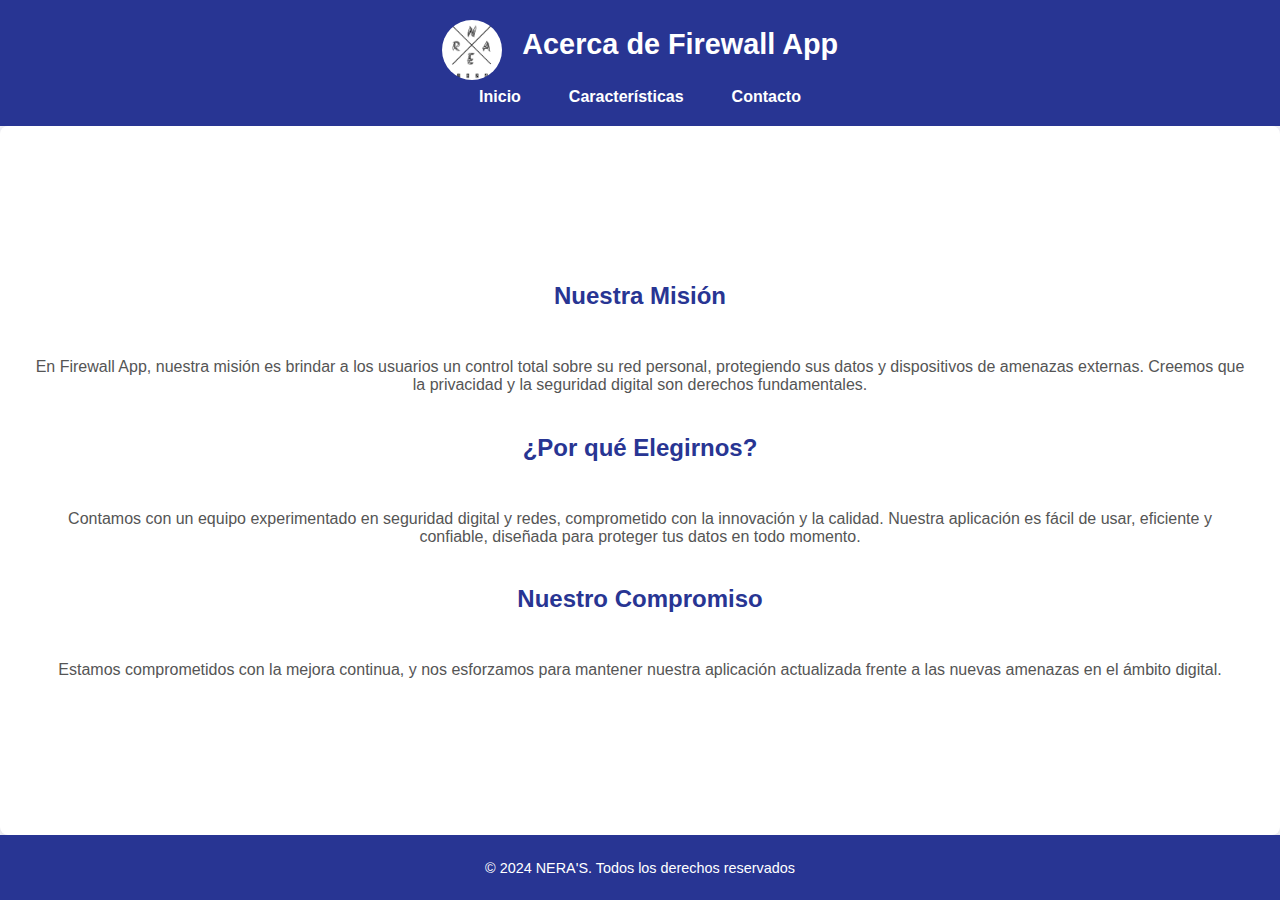
<file: acercade.html>
<!DOCTYPE html>
<html lang="es">

<head>
    <meta charset="UTF-8">
    <meta name="viewport" content="width=device-width, initial-scale=1.0">
    <title>Acerca de - Firewall App</title>
    <link rel="stylesheet" href="styles.css">
    <style>
       
    </style>
</head>

<body>
    <header>
        <img src="img/WhatsApp Image 2024-10-31 at 4.57.29 PM.jpeg" alt="Techsnera">
        <h1>Acerca de Firewall App</h1>
        <nav>
            <ul>
                <li><a href="inicio.html">Inicio</a></li>
                <li><a href="caracteristicas.html">Características</a></li>
                <li><a href="contactos.html">Contacto</a></li>
            </ul>
        </nav>
    </header>

    <main class="container">
        <h2>Nuestra Misión</h2>
        <p>En Firewall App, nuestra misión es brindar a los usuarios un control total sobre su red personal, protegiendo sus datos y dispositivos de amenazas externas. Creemos que la privacidad y la seguridad digital son derechos fundamentales.</p>

        <h2>¿Por qué Elegirnos?</h2>
        <p>Contamos con un equipo experimentado en seguridad digital y redes, comprometido con la innovación y la calidad. Nuestra aplicación es fácil de usar, eficiente y confiable, diseñada para proteger tus datos en todo momento.</p>

        <h2>Nuestro Compromiso</h2>
        <p>Estamos comprometidos con la mejora continua, y nos esforzamos para mantener nuestra aplicación actualizada frente a las nuevas amenazas en el ámbito digital.</p>

        
            <tbody>
                <!-- Las quejas se agregarán dinámicamente aquí -->
            </tbody>
        </table>
    </main>

    <footer>
        <p>&copy; 2024 NERA'S. Todos los derechos reservados</p>
    </footer>

    </body>

</html>
</file>
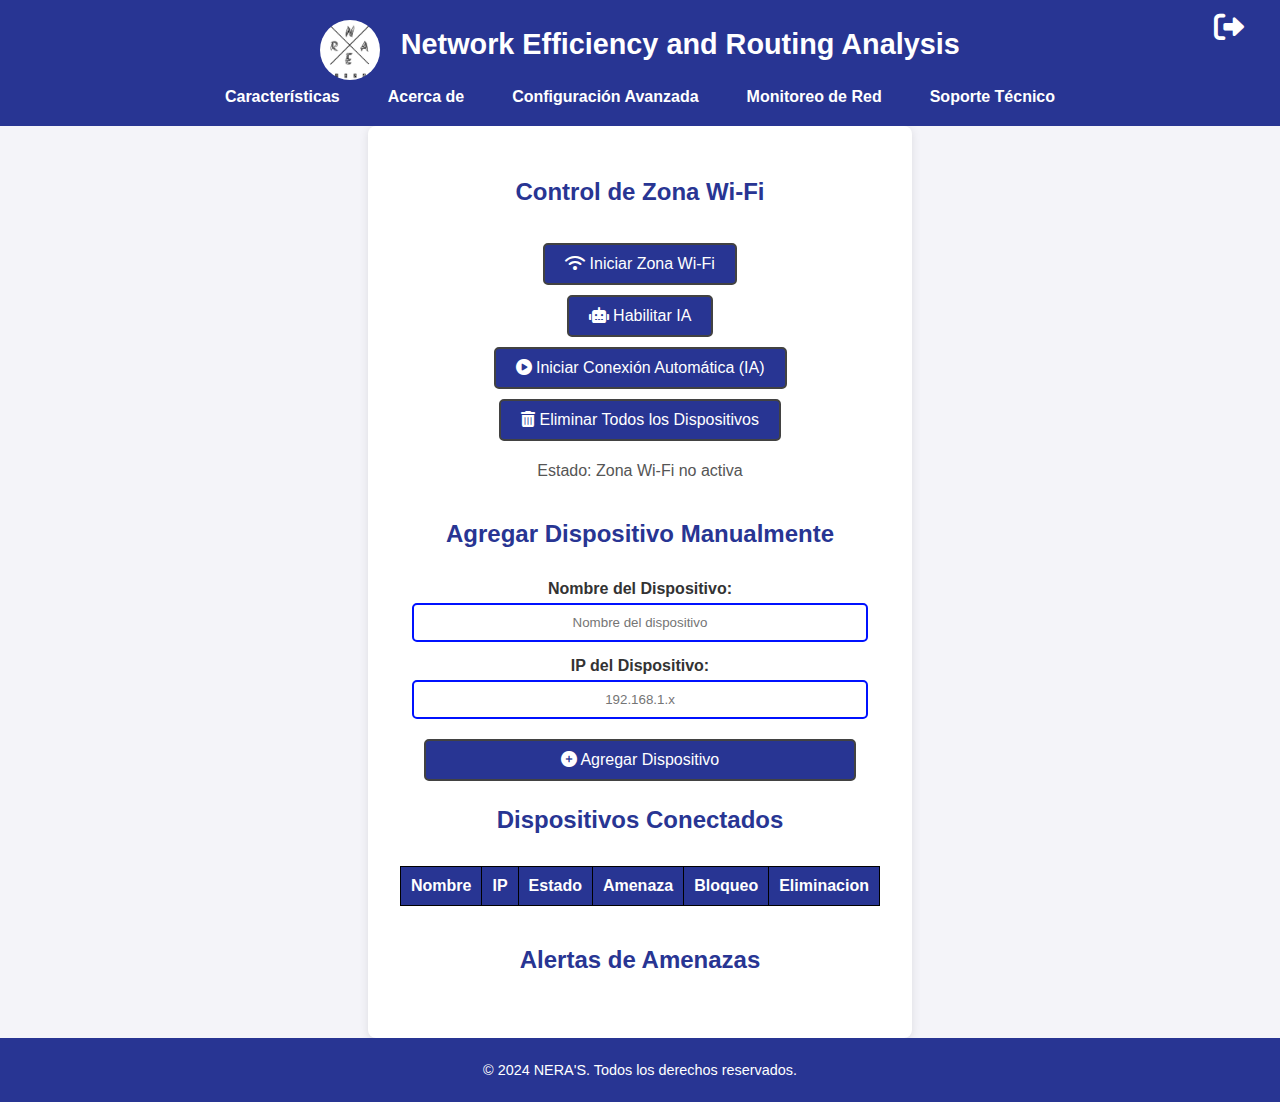
<file: admin.html>
<!DOCTYPE html>
<html lang="es">

<head>
    <meta charset="UTF-8">
    <meta name="viewport" content="width=device-width, initial-scale=1.0">
    <title>NERA'S - Network Efficiency and Routing Analysis</title>
    <link rel="stylesheet" href="styles.css">
    <link rel="stylesheet" href="https://cdnjs.cloudflare.com/ajax/libs/font-awesome/6.0.0-beta3/css/all.min.css">
    <link rel="icon" href="img/WhatsApp Image 2024-10-31 at 4.57.29 PM.jpeg" type="image/png"> <!-- Favicon -->
    <style></style>
</head>

<body>
    <header>
        <img src="img/WhatsApp Image 2024-10-31 at 4.57.29 PM.jpeg" alt="NERA'S Logo">
        <h1>Network Efficiency and Routing Analysis</h1>

        <!-- Ícono de Cerrar sesión -->
        <a href="javascript:void(0);" id="logoutLink" onclick="logout()">
            <i class="fas fa-sign-out-alt"></i>
        </a>

        <nav>
            <ul>
                <li><a href="caracteristicas.html">Características</a></li>
                <li><a href="acercade.html">Acerca de</a></li>
                <li><a href="configuracion.html">Configuración Avanzada</a></li>
                <li><a href="monitoreo.html">Monitoreo de Red</a></li>
                <li><a href="soporte.html">Soporte Técnico</a></li>
              
            </ul>
        </nav>
    </header>

    <main class="container">
        <h2>Control de Zona Wi-Fi</h2>

        <button id="startWifiZone" class="btn"><i class="fas fa-wifi"></i> Iniciar Zona Wi-Fi</button>

        <button id="enableAI" class="btn"><i class="fas fa-robot"></i> Habilitar IA</button>
        <button id="toggleAI" class="btn"><i class="fas fa-play-circle"></i> Iniciar Conexión Automática (IA)</button>

        <button id="clearDevices" class="btn"><i class="fas fa-trash-alt"></i> Eliminar Todos los Dispositivos</button>

        <p id="wifiStatus">Estado: Zona Wi-Fi no activa</p>

        <h2>Agregar Dispositivo Manualmente</h2>
        <form id="manualAddForm">
            <label for="manualDeviceName">Nombre del Dispositivo:</label>
            <input type="text" id="manualDeviceName" placeholder="Nombre del dispositivo" required>

            <label for="manualDeviceIp">IP del Dispositivo:</label>
            <input type="text" id="manualDeviceIp" placeholder="192.168.1.x" required>

            <button type="button" id="addDeviceManually" class="btn"><i class="fas fa-plus-circle"></i> Agregar Dispositivo</button>
        </form>

        <h2>Dispositivos Conectados</h2>
        <table>
            <thead>
                <tr>
                    <th>Nombre</th>
                    <th>IP</th>
                    <th>Estado</th>
                    <th>Amenaza</th>
                    <th>Bloqueo</th>
                    <th>Eliminacion</th>
                </tr>
            </thead>
            <tbody id="deviceTableBody">
                <!-- Aquí se mostrarán los dispositivos conectados -->
            </tbody>
        </table>

       

        <h2>Alertas de Amenazas</h2>
        <ul id="threatAlerts">
            <!-- Aquí se mostrarán las alertas de amenazas -->
        </ul>

    </main>

    <footer>
        <p>&copy; 2024 NERA'S. Todos los derechos reservados.</p>
    </footer>

    <script src="script.js"></script>
    <script>
        // Función de cierre de sesión
        function logout() {
            // Aquí puedes realizar alguna lógica de cierre de sesión si es necesario,
            // por ejemplo, borrar cookies, almacenamiento local, o simplemente redirigir.
            window.location.href = "index.html"; // Redirigir al index
        }
    </script>
</body>

</html>
</file>
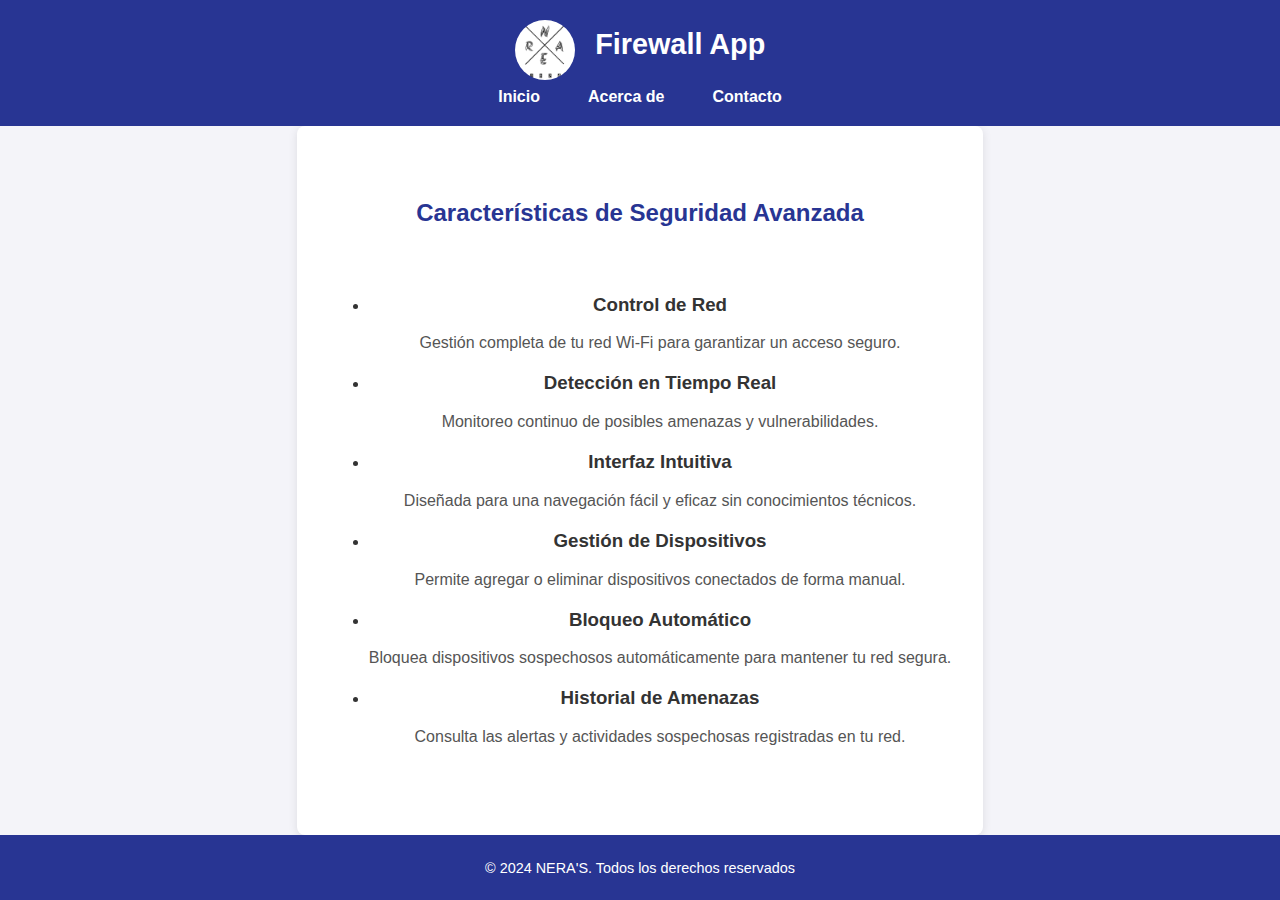
<file: caracteristicas.html>
<!DOCTYPE html>
<html lang="es">
<head>
    <meta charset="UTF-8">
    <meta name="viewport" content="width=device-width, initial-scale=1.0">
    <title>Características - Firewall App</title>
    <link rel="stylesheet" href="styles.css">
    <style>
       
    </style>
</head>
<body>
    <header>
        <img src="img/WhatsApp Image 2024-10-31 at 4.57.29 PM.jpeg" alt="Techsnera">
        <h1>Firewall App</h1>
        <nav>
            <ul>
                <li><a href="inicio.html">Inicio</a></li>
                <li><a href="acercade.html">Acerca de</a></li>
                <li><a href="contactos.html">Contacto</a></li>
            </ul>
        </nav>
    </header>

    <main class="container">
        <h2>Características de Seguridad Avanzada</h2>
        <ul>
            <li>
                <h3>Control de Red</h3>
                <p>Gestión completa de tu red Wi-Fi para garantizar un acceso seguro.</p>
            </li>
            <li>
                <h3>Detección en Tiempo Real</h3>
                <p>Monitoreo continuo de posibles amenazas y vulnerabilidades.</p>
            </li>
            <li>
                <h3>Interfaz Intuitiva</h3>
                <p>Diseñada para una navegación fácil y eficaz sin conocimientos técnicos.</p>
            </li>
            <li>
                <h3>Gestión de Dispositivos</h3>
                <p>Permite agregar o eliminar dispositivos conectados de forma manual.</p>
            </li>
            <li>
                <h3>Bloqueo Automático</h3>
                <p>Bloquea dispositivos sospechosos automáticamente para mantener tu red segura.</p>
            </li>
            <li>
                <h3>Historial de Amenazas</h3>
                <p>Consulta las alertas y actividades sospechosas registradas en tu red.</p>
            </li>
        </ul>
    </main>

    <footer>
        <p>&copy; 2024 NERA'S. Todos los derechos reservados</p>
    </footer>
</body>
</html>
</file>
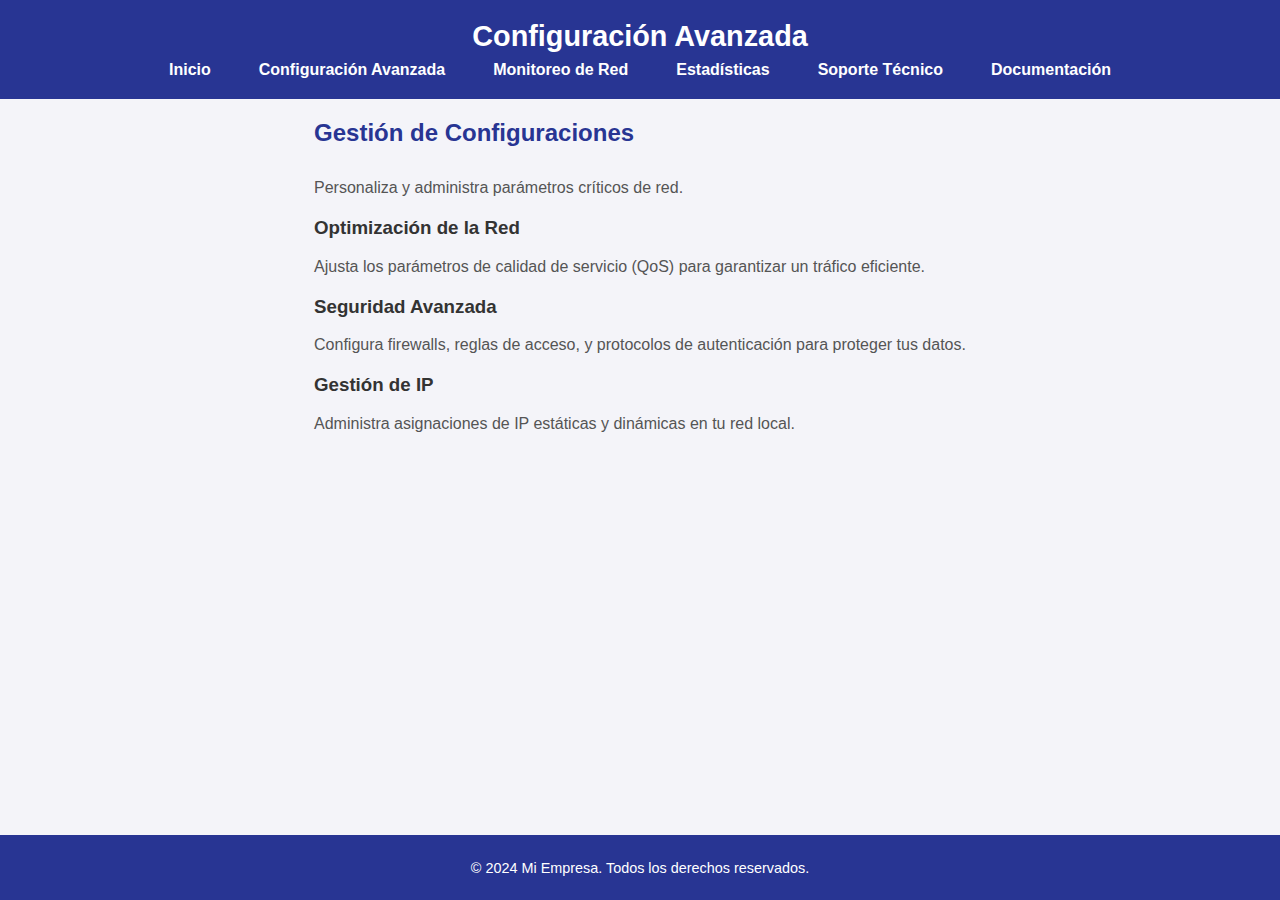
<file: configuracion.html>
<!DOCTYPE html>
<html lang="es">
<head>
    <meta charset="UTF-8">
    <meta name="viewport" content="width=device-width, initial-scale=1.0">
    <title>Configuración Avanzada</title>
    <link rel="stylesheet" href="styles.css">
</head>
<body>
    <header>
        <h1>Configuración Avanzada</h1>
        <nav>
            <ul>
                <li><a href="inicio.html">Inicio</a></li>
                <li><a href="configuracion.html" class="active">Configuración Avanzada</a></li>
                <li><a href="monitoreo.html">Monitoreo de Red</a></li>
                <li><a href="estadisticas.html">Estadísticas</a></li>
                <li><a href="soporte.html">Soporte Técnico</a></li>
                <li><a href="documentacion.html">Documentación</a></li>
            </ul>
        </nav>
    </header>
    <main>
        <h2>Gestión de Configuraciones</h2>
        <p>Personaliza y administra parámetros críticos de red.</p>
        <section>
            <h3>Optimización de la Red</h3>
            <p>Ajusta los parámetros de calidad de servicio (QoS) para garantizar un tráfico eficiente.</p>
        </section>
        <section>
            <h3>Seguridad Avanzada</h3>
            <p>Configura firewalls, reglas de acceso, y protocolos de autenticación para proteger tus datos.</p>
        </section>
        <section>
            <h3>Gestión de IP</h3>
            <p>Administra asignaciones de IP estáticas y dinámicas en tu red local.</p>
        </section>
    </main>
    <footer>
        <p>&copy; 2024 Mi Empresa. Todos los derechos reservados.</p>
    </footer>
</body>
</html>
</file>
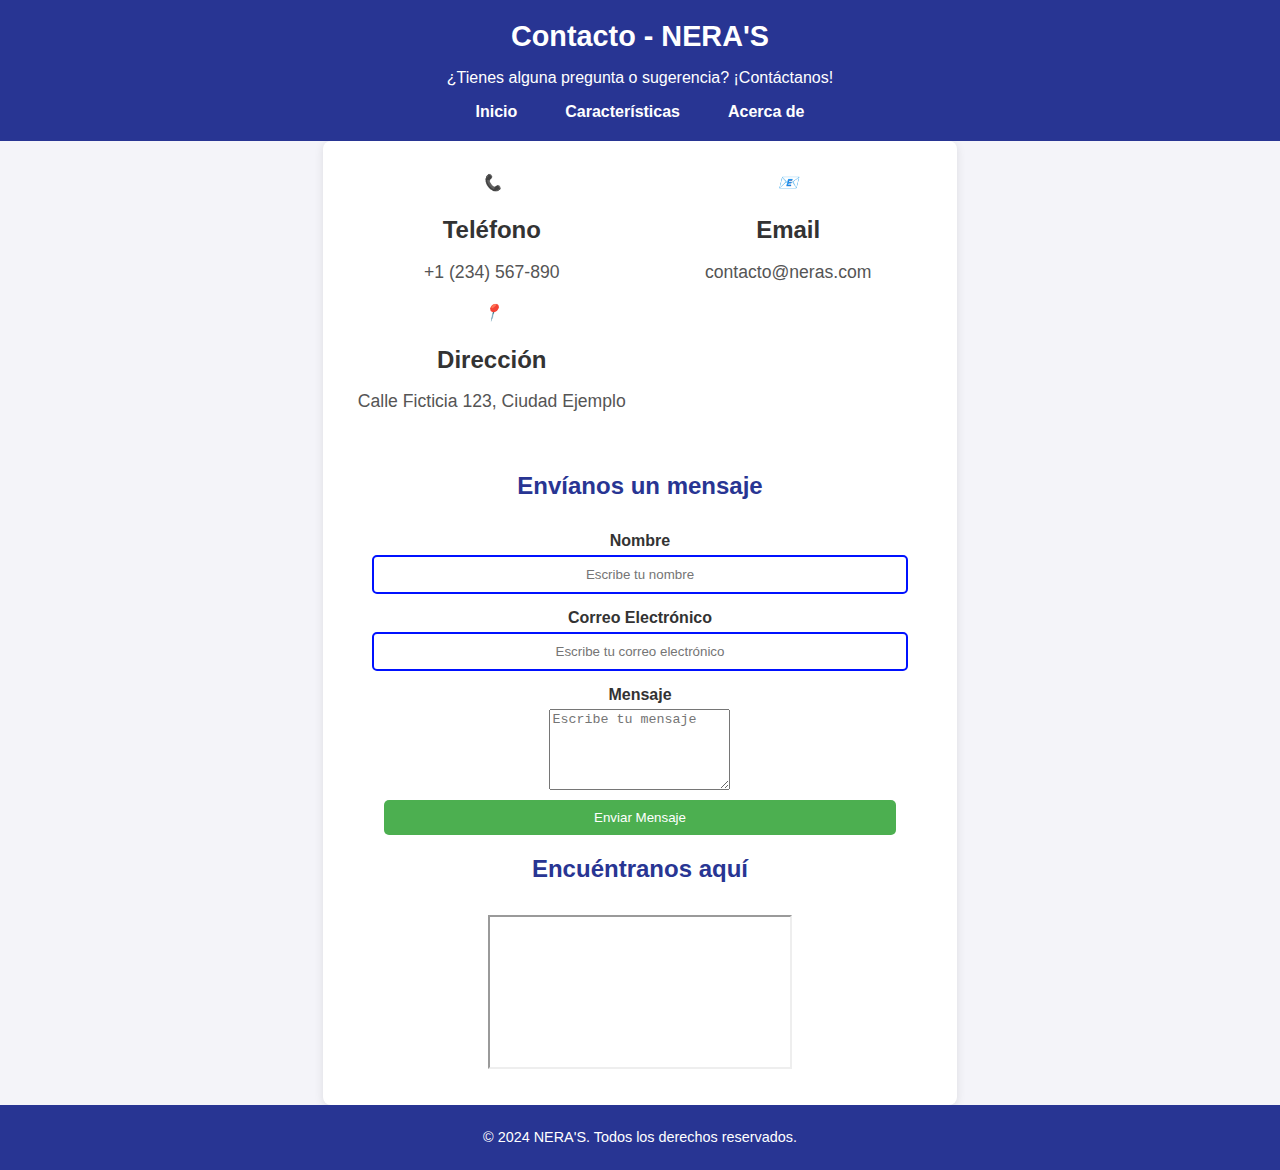
<file: contactos.html>
<!DOCTYPE html>
<html lang="es">
<head>
    <meta charset="UTF-8">
    <meta name="viewport" content="width=device-width, initial-scale=1.0">
    <title>Contacto - NERA'S</title>
    <link rel="stylesheet" href="styles.css">
    <style>
       
      
    </style>
</head>
<body>
    <header>
        <h1>Contacto - NERA'S</h1>
        <p>¿Tienes alguna pregunta o sugerencia? ¡Contáctanos!</p>
        <nav>
            <ul>
                <li><a href="inicio.html">Inicio</a></li>
                <li><a href="caracteristicas.html">Características</a></li>
                <li><a href="acercade.html">Acerca de</a></li>
                
               
            </ul>
        </nav>
    </header>

    <main class="container">
        <div class="contact-info">
            <div>
                <i>📞</i>
                <h3>Teléfono</h3>
                <p>+1 (234) 567-890</p>
            </div>
            <div>
                <i>📧</i>
                <h3>Email</h3>
                <p>contacto@neras.com</p>
            </div>
            <div>
                <i>📍</i>
                <h3>Dirección</h3>
                <p>Calle Ficticia 123, Ciudad Ejemplo</p>
            </div>
        </div>

        <h2>Envíanos un mensaje</h2>
        <form id="contactForm">
            <label for="name">Nombre</label>
            <input type="text" id="name" name="name" placeholder="Escribe tu nombre" required>

            <label for="email">Correo Electrónico</label>
            <input type="email" id="email" name="email" placeholder="Escribe tu correo electrónico" required>

            <label for="message">Mensaje</label>
            <textarea id="message" name="message" rows="5" placeholder="Escribe tu mensaje" required></textarea>

            <button type="submit">Enviar Mensaje</button>
        </form>

        <div class="map-container">
            <h2>Encuéntranos aquí</h2>
            <iframe 
                src="https://www.google.com/maps/embed?pb=!1m18!1m12!1m3!1d3153.013904394283!2d-122.08424948468105!3d37.42199997982392!2m3!1f0!2f0!3f0!3m2!1i1024!2i768!4f13.1!3m3!1m2!1s0x808fbd50a745b815%3A0xab3d3f7e0f9b9cb8!2sGoogleplex!5e0!3m2!1ses!2sus!4v1676854924158!5m2!1ses!2sus" 
                allowfullscreen=""
                loading="lazy">
            </iframe>
        </div>
    </main>

    <footer>
        <p>&copy; 2024 NERA'S. Todos los derechos reservados.</p>
    </footer>

    <script>
        // Manejo del envío del formulario
        document.getElementById('contactForm').addEventListener('submit', (e) => {
            e.preventDefault();

            const name = document.getElementById('name').value.trim();
            const email = document.getElementById('email').value.trim();
            const message = document.getElementById('message').value.trim();

            if (!name || !email || !message) {
                alert('Por favor, completa todos los campos.');
                return;
            }

            alert('¡Mensaje enviado con éxito! Nos pondremos en contacto contigo pronto.');
            document.getElementById('contactForm').reset();
        });
    </script>
</body>
</html>
</file>
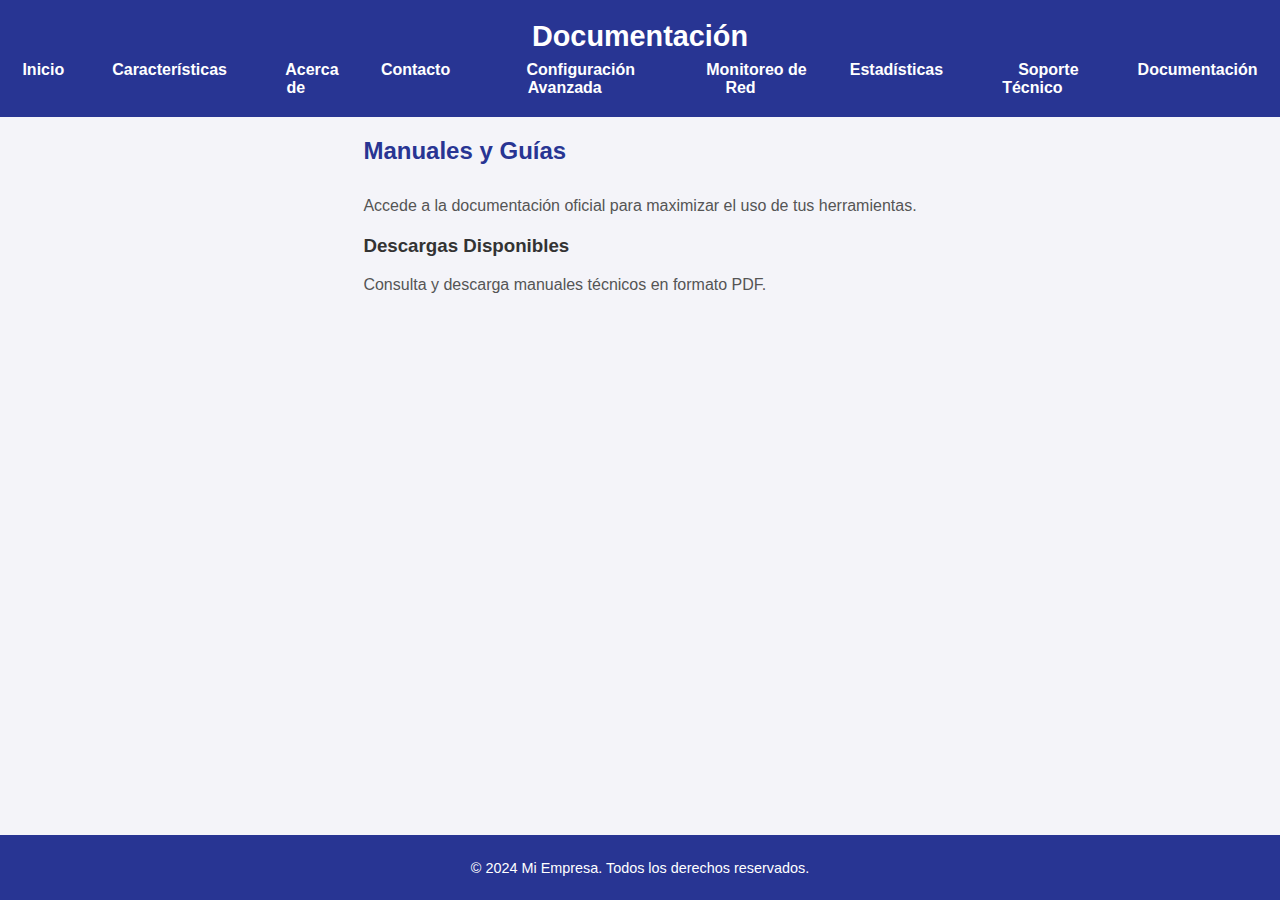
<file: documentacion.html>
<!DOCTYPE html>
<html lang="es">
<head>
    <meta charset="UTF-8">
    <meta name="viewport" content="width=device-width, initial-scale=1.0">
    <title>Documentación</title>
    <link rel="stylesheet" href="styles.css">
</head>
<body>
    <header>
        <h1>Documentación</h1>
        <nav>
            <ul>
                <li><a href="inicio.html">Inicio</a></li>
                <li><a href="caracteristicas.html">Características</a></li>
                <li><a href="acercade.html">Acerca de</a></li>
                <li><a href="contactos.html">Contacto</a></li>
                <li><a href="configuracion.html">Configuración Avanzada</a></li>
                <li><a href="monitoreo.html">Monitoreo de Red</a></li>
                <li><a href="estadisticas.html">Estadísticas</a></li>
                <li><a href="soporte.html">Soporte Técnico</a></li>
                <li><a href="documentacion.html" class="active">Documentación</a></li>
            </ul>
        </nav>
    </header>
    <main>
        <h2>Manuales y Guías</h2>
        <p>Accede a la documentación oficial para maximizar el uso de tus herramientas.</p>
        <section>
            <h3>Descargas Disponibles</h3>
            <p>Consulta y descarga manuales técnicos en formato PDF.</p>
        </section>
    </main>
    <footer>
        <p>&copy; 2024 Mi Empresa. Todos los derechos reservados.</p>
    </footer>
</body>
</html>
</file>
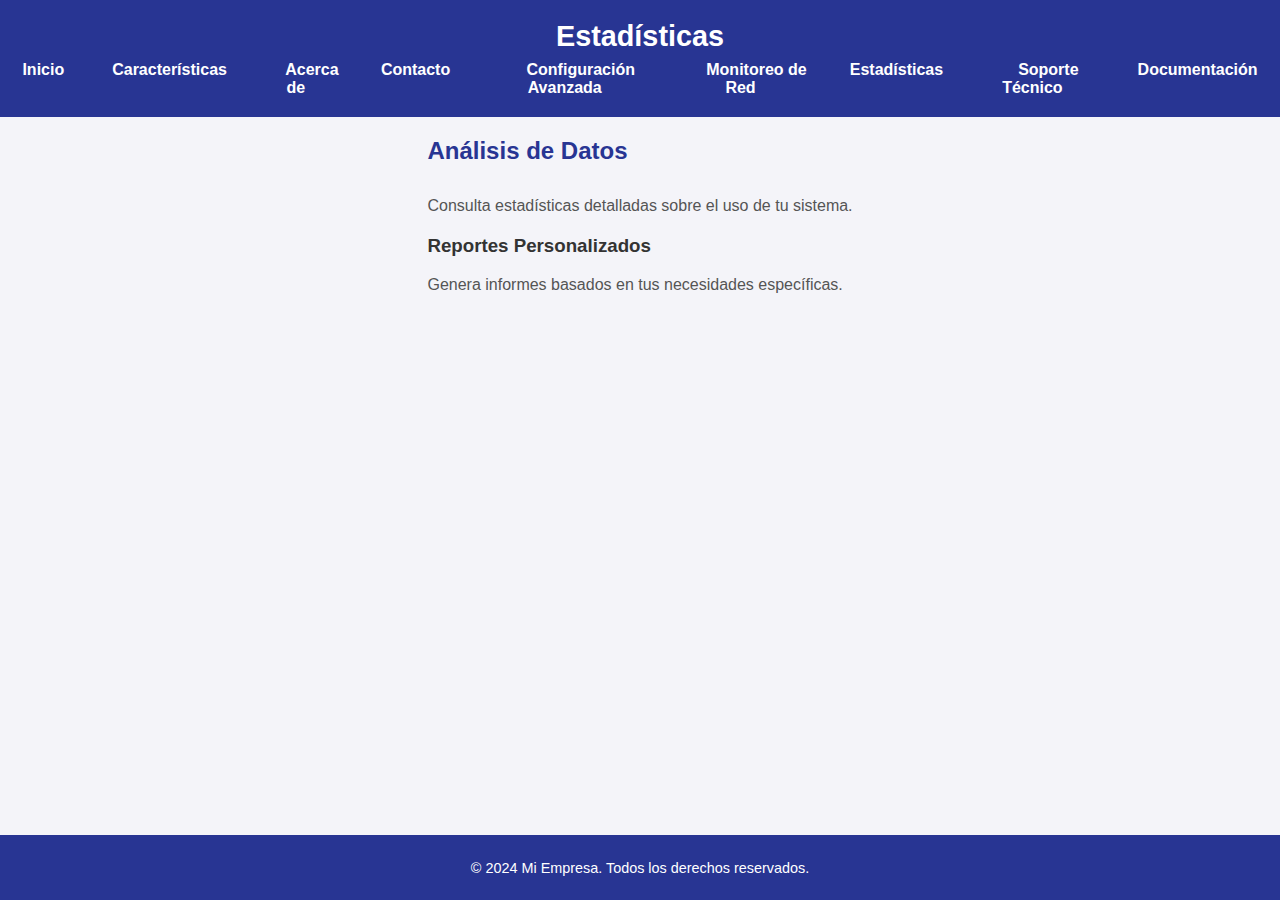
<file: estadisticas.html>
<!DOCTYPE html>
<html lang="es">
<head>
    <meta charset="UTF-8">
    <meta name="viewport" content="width=device-width, initial-scale=1.0">
    <title>Estadísticas</title>
    <link rel="stylesheet" href="styles.css">
</head>
<body>
    <header>
        <h1>Estadísticas</h1>
        <nav>
            <ul>
                <li><a href="inicio.html">Inicio</a></li>
                <li><a href="caracteristicas.html">Características</a></li>
                <li><a href="acercade.html">Acerca de</a></li>
                <li><a href="contactos.html">Contacto</a></li>
                <li><a href="configuracion.html">Configuración Avanzada</a></li>
                <li><a href="monitoreo.html">Monitoreo de Red</a></li>
                <li><a href="estadisticas.html" class="active">Estadísticas</a></li>
                <li><a href="soporte.html">Soporte Técnico</a></li>
                <li><a href="documentacion.html">Documentación</a></li>
            </ul>
        </nav>
    </header>
    <main>
        <h2>Análisis de Datos</h2>
        <p>Consulta estadísticas detalladas sobre el uso de tu sistema.</p>
        <section>
            <h3>Reportes Personalizados</h3>
            <p>Genera informes basados en tus necesidades específicas.</p>
        </section>
    </main>
    <footer>
        <p>&copy; 2024 Mi Empresa. Todos los derechos reservados.</p>
    </footer>
</body>
</html>
</file>
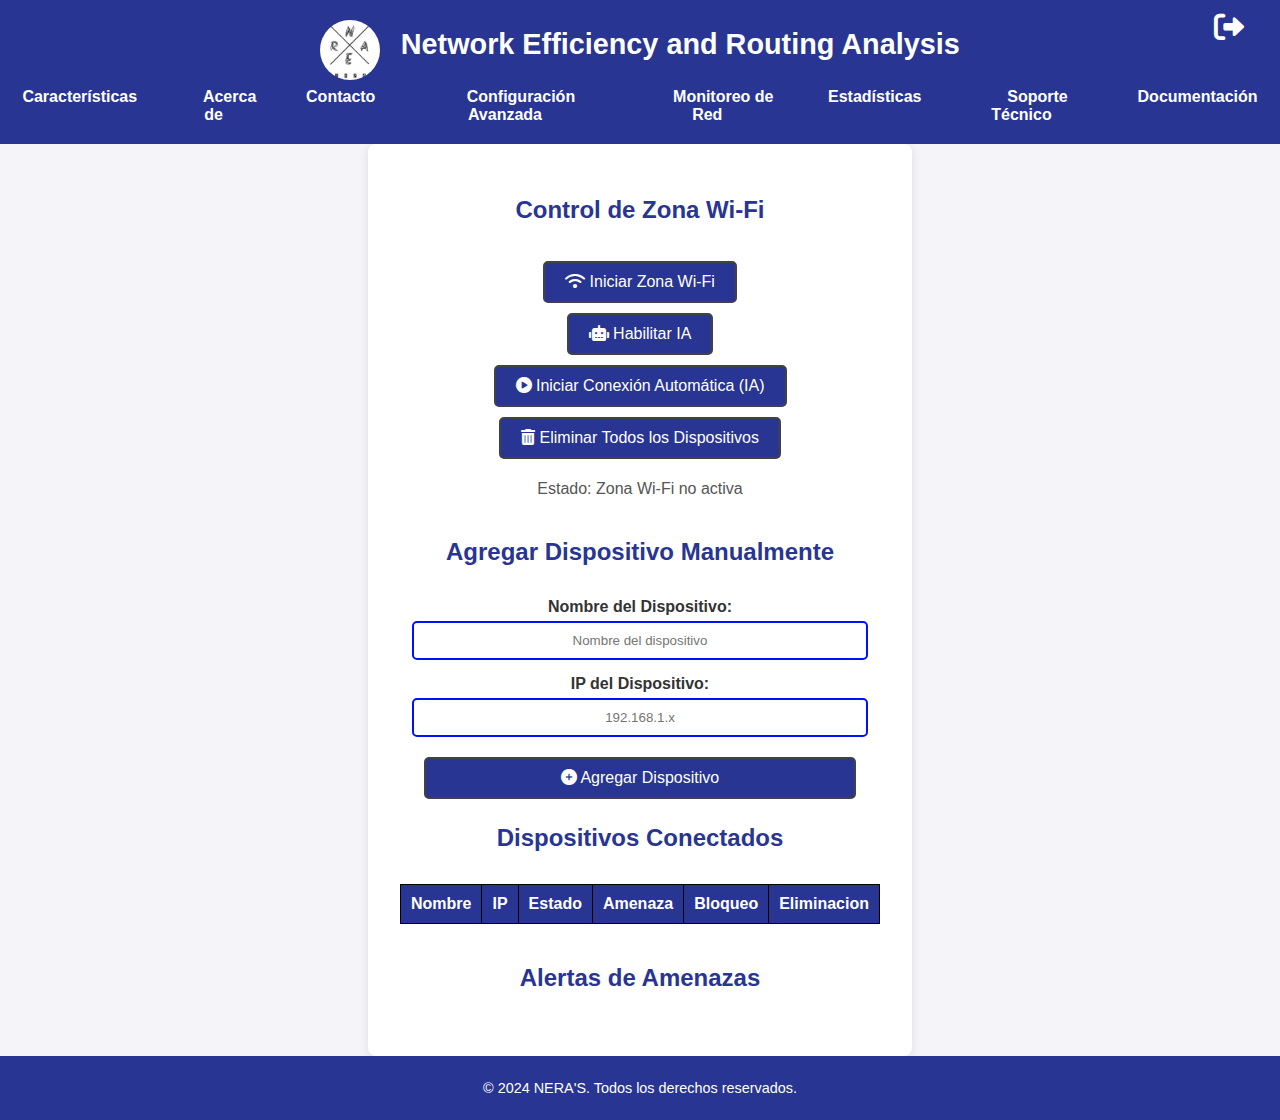
<file: inicio.html>
<!DOCTYPE html>
<html lang="es">

<head>
    <meta charset="UTF-8">
    <meta name="viewport" content="width=device-width, initial-scale=1.0">
    <title>NERA'S - Network Efficiency and Routing Analysis</title>
    <link rel="stylesheet" href="styles.css">
    <link rel="stylesheet" href="https://cdnjs.cloudflare.com/ajax/libs/font-awesome/6.0.0-beta3/css/all.min.css">
    <link rel="icon" href="img/WhatsApp Image 2024-10-31 at 4.57.29 PM.jpeg" type="image/png"> <!-- Favicon -->
    <style></style>
</head>

<body>
    <header>
        <img src="img/WhatsApp Image 2024-10-31 at 4.57.29 PM.jpeg" alt="NERA'S Logo">
        <h1>Network Efficiency and Routing Analysis</h1>

        <!-- Ícono de Cerrar sesión -->
        <a href="javascript:void(0);" id="logoutLink" onclick="logout()">
            <i class="fas fa-sign-out-alt"></i>
        </a>

        <nav>
            <ul>
                <li><a href="caracteristicas.html">Características</a></li>
                <li><a href="acercade.html">Acerca de</a></li>
                <li><a href="contactos.html">Contacto</a></li>
                <li><a href="configuracion.html">Configuración Avanzada</a></li>
                <li><a href="monitoreo.html">Monitoreo de Red</a></li>
                <li><a href="estadisticas.html">Estadísticas</a></li>
                <li><a href="soporte.html">Soporte Técnico</a></li>
                <li><a href="documentacion.html">Documentación</a></li>
               
            </ul>
        </nav>
    </header>

    <main class="container">
        <h2>Control de Zona Wi-Fi</h2>

        <button id="startWifiZone" class="btn"><i class="fas fa-wifi"></i> Iniciar Zona Wi-Fi</button>

        <button id="enableAI" class="btn"><i class="fas fa-robot"></i> Habilitar IA</button>
        <button id="toggleAI" class="btn"><i class="fas fa-play-circle"></i> Iniciar Conexión Automática (IA)</button>

        <button id="clearDevices" class="btn"><i class="fas fa-trash-alt"></i> Eliminar Todos los Dispositivos</button>

        <p id="wifiStatus">Estado: Zona Wi-Fi no activa</p>

        <h2>Agregar Dispositivo Manualmente</h2>
        <form id="manualAddForm">
            <label for="manualDeviceName">Nombre del Dispositivo:</label>
            <input type="text" id="manualDeviceName" placeholder="Nombre del dispositivo" required>

            <label for="manualDeviceIp">IP del Dispositivo:</label>
            <input type="text" id="manualDeviceIp" placeholder="192.168.1.x" required>

            <button type="button" id="addDeviceManually" class="btn"><i class="fas fa-plus-circle"></i> Agregar Dispositivo</button>
        </form>

        <h2>Dispositivos Conectados</h2>
        <table>
            <thead>
                <tr>
                    <th>Nombre</th>
                    <th>IP</th>
                    <th>Estado</th>
                    <th>Amenaza</th>
                    <th>Bloqueo</th>
                    <th>Eliminacion</th>
                </tr>
            </thead>
            <tbody id="deviceTableBody">
                <!-- Aquí se mostrarán los dispositivos conectados -->
            </tbody>
        </table>

       

        <h2>Alertas de Amenazas</h2>
        <ul id="threatAlerts">
            <!-- Aquí se mostrarán las alertas de amenazas -->
        </ul>

    </main>

    <footer>
        <p>&copy; 2024 NERA'S. Todos los derechos reservados.</p>
    </footer>

    <script src="script.js"></script>
    <script>
        // Función de cierre de sesión
        function logout() {
            // Aquí puedes realizar alguna lógica de cierre de sesión si es necesario,
            // por ejemplo, borrar cookies, almacenamiento local, o simplemente redirigir.
            window.location.href = "index.html"; // Redirigir al index
        }
    </script>
</body>

</html>
</file>
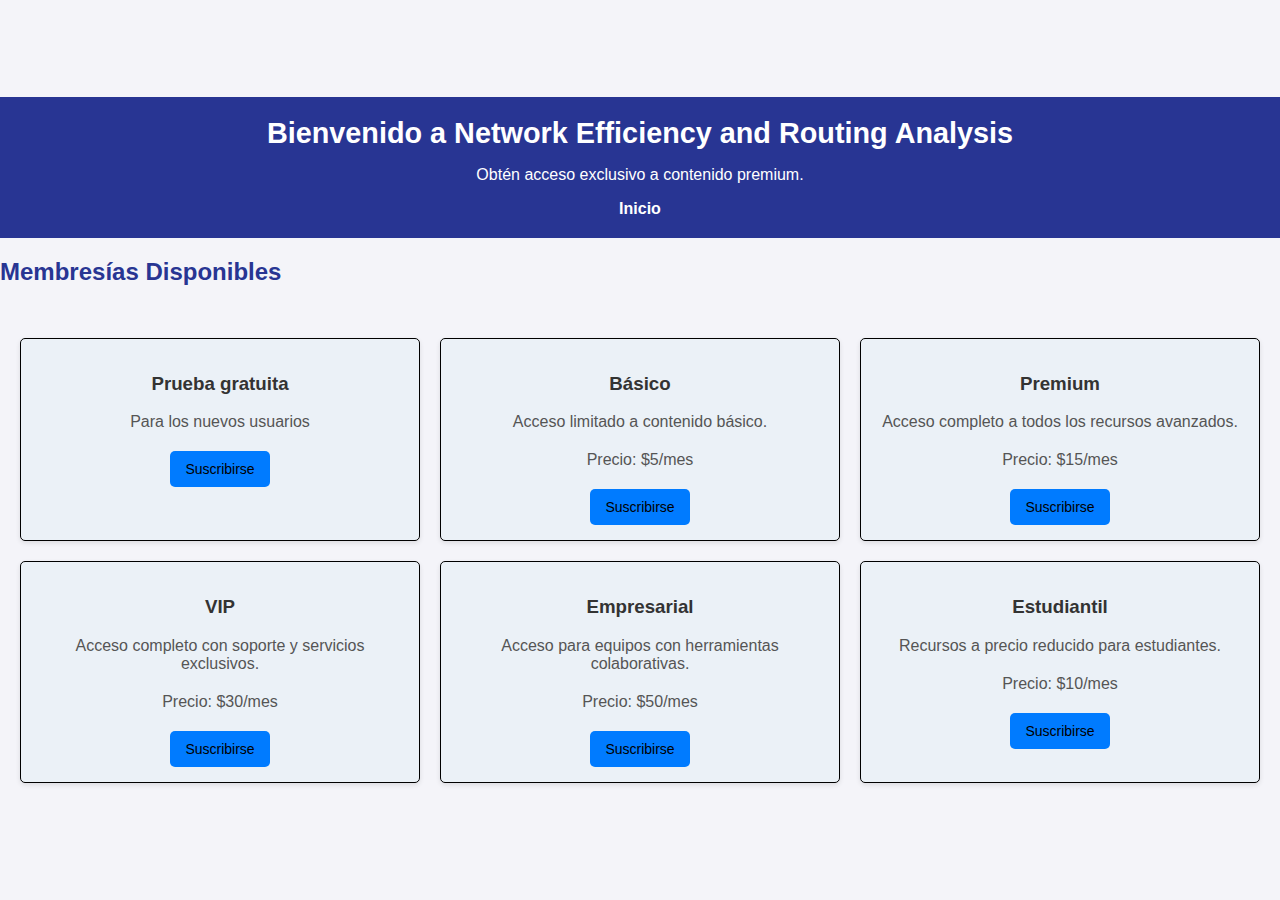
<file: membresias.html>
<!DOCTYPE html>
<html lang="es">

<head>
    <meta charset="UTF-8">
    <meta name="viewport" content="width=device-width, initial-scale=1.0">
    <title>Network Efficiency and Routing Analysis - Membresías</title>
    <link rel="stylesheet" href="styles.css">
    <style>
    </style>
</head>

<body>
    <header>
        <h1>Bienvenido a Network Efficiency and Routing Analysis</h1>
        <p>Obtén acceso exclusivo a contenido premium.</p>
        <nav>
            <ul>
                <li><a href="index.html">Inicio</a></li>
            </ul>
        </nav>
    </header>

    <main>
        <h2>Membresías Disponibles</h2>
        <section class="membresias">
            <div class="membresia" id="prueba-gratuita">
                <h3>Prueba gratuita</h3>
                <p>Para los nuevos usuarios </p>
                <button onclick="subscribe('Prueba gratuita')">Suscribirse</button>
            </div>
            <div class="membresia" id="basico">
                <h3>Básico</h3>
                <p>Acceso limitado a contenido básico.</p>
                <p>Precio: $5/mes</p>
                <button onclick="subscribe('Básico')">Suscribirse</button>
            </div>
            <div class="membresia" id="premium">
                <h3>Premium</h3>
                <p>Acceso completo a todos los recursos avanzados.</p>
                <p>Precio: $15/mes</p>
                <button onclick="subscribe('Premium')">Suscribirse</button>
            </div>
            <div class="membresia" id="vip">
                <h3>VIP</h3>
                <p>Acceso completo con soporte y servicios exclusivos.</p>
                <p>Precio: $30/mes</p>
                <button onclick="subscribe('VIP')">Suscribirse</button>
            </div>
            <div class="membresia" id="empresarial">
                <h3>Empresarial</h3>
                <p>Acceso para equipos con herramientas colaborativas.</p>
                <p>Precio: $50/mes</p>
                <button onclick="subscribe('Empresarial')">Suscribirse</button>
            </div>
            <div class="membresia" id="estudiantil-plan">
                <h3>Estudiantil</h3>
                <p>Recursos a precio reducido para estudiantes.</p>
                <p>Precio: $10/mes</p>
                <button onclick="subscribe('Estudiantil')">Suscribirse</button>
            </div>
            
        </section>
    </main>

    <!-- Modal -->
    <div id="modal" class="modal">
        <div class="modal-content">
            <span class="close" onclick="closeModal()">&times;</span>
            <h2>Formulario de Registro</h2>
            <form id="subscriptionForm">
                <label for="name">Nombre:</label>
                <input type="text" id="name" name="name" required>
                <label for="email">Correo Electrónico:</label>
                <input type="email" id="email" name="email" required>
                <label for="plan">Plan Seleccionado:</label>
                <input type="text" id="plan" name="plan" readonly>
                <button type="submit" class="btn">Registrarse</button>
            </form>
        </div>
    </div>

    <script>
        function subscribe(plan) {
            const modal = document.getElementById("modal");
            const planInput = document.getElementById("plan");
            modal.style.display = "flex";
            planInput.value = plan; // Asignar el plan seleccionado al input
        }

        function closeModal() {
            const modal = document.getElementById("modal");
            modal.style.display = "none";
        }

        document.getElementById("subscriptionForm").addEventListener("submit", function(event) {
            event.preventDefault();
            alert("¡Registro completado con éxito!");
            closeModal();
        });
    </script>
</body>

</html>
</file>
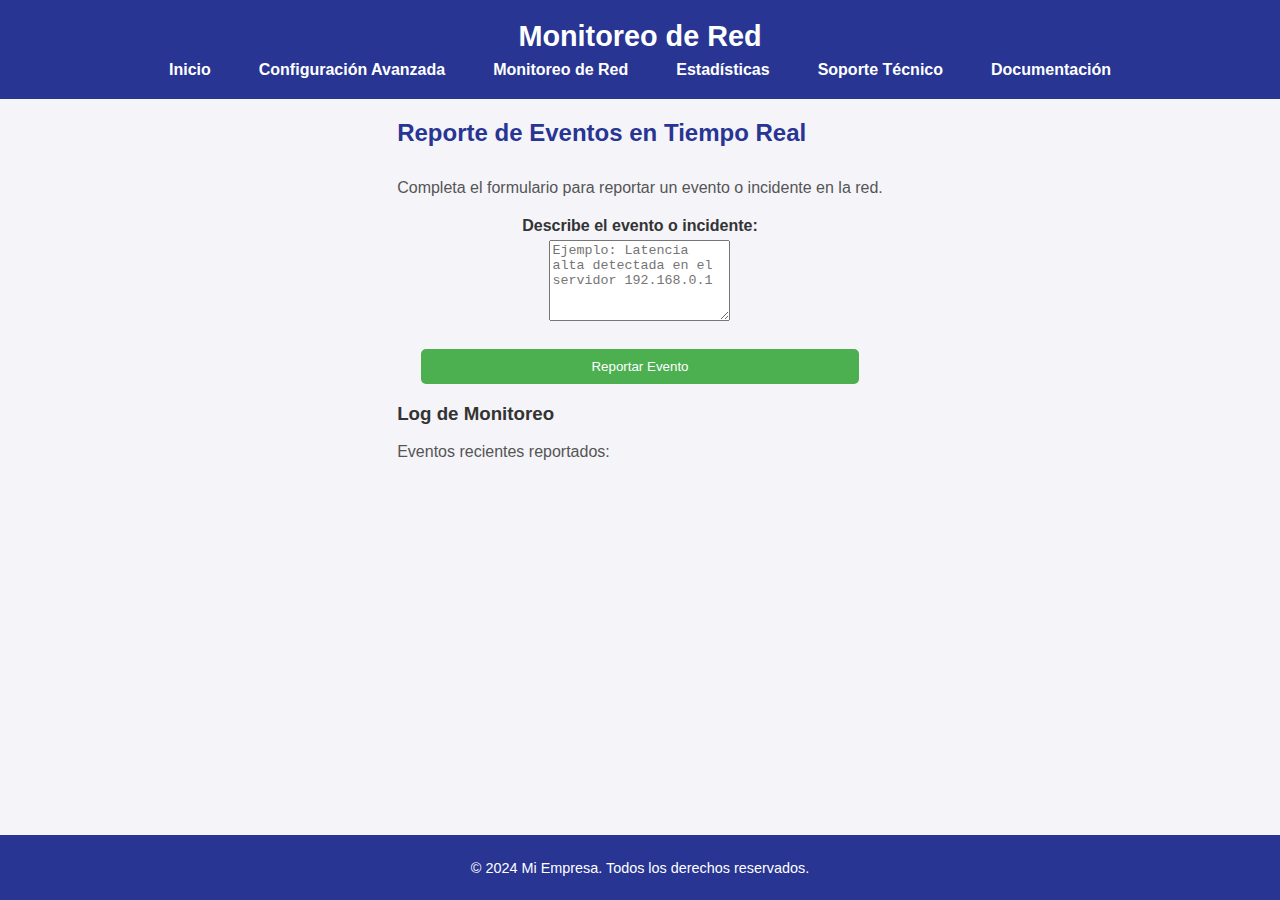
<file: monitoreo.html>
<!DOCTYPE html>
<html lang="es">
<head>
    <meta charset="UTF-8">
    <meta name="viewport" content="width=device-width, initial-scale=1.0">
    <title>Monitoreo de Red</title>
    <link rel="stylesheet" href="styles.css">
    <script>
        function enviarNotificacion() {
            const evento = document.getElementById("evento").value;
            if (evento.trim() === "") {
                alert("Por favor, describe el evento o incidente antes de enviar.");
                return;
            }

            // Mostrar el evento en el log de la página
            const logContainer = document.getElementById("logContainer");
            const nuevaNotificacion = document.createElement("div");
            nuevaNotificacion.classList.add("notificacion");
            nuevaNotificacion.textContent = "Evento reportado: " + evento;

            // Agregar la nueva notificación al contenedor de logs
            logContainer.appendChild(nuevaNotificacion);

            // Limpiar el campo de entrada
            document.getElementById("evento").value = "";

            // Mostrar alerta de éxito
            alert("Evento reportado con éxito: " + evento);

            // Almacenar el evento en el LocalStorage bajo "quejas"
            const quejasExistentes = JSON.parse(localStorage.getItem("quejas")) || [];
            quejasExistentes.push(evento);
            localStorage.setItem("quejas", JSON.stringify(quejasExistentes));

            // Actualizar la lista en la página de administración sin recargar
            if (window.localStorage.getItem("quejas")) {
                const event = new Event('storage'); // Crear un evento para disparar el cambio en la administración
                window.dispatchEvent(event);
            }

            // Simular un log de eventos para el backend
            console.log("Evento de red enviado:", evento);
        }
    </script>
</head>
<body>
    <header>
        <h1>Monitoreo de Red</h1>
        <nav>
            <ul>
                <li><a href="inicio.html">Inicio</a></li>
                <li><a href="configuracion.html">Configuración Avanzada</a></li>
                <li><a href="monitoreo.html" class="active">Monitoreo de Red</a></li>
                <li><a href="estadisticas.html">Estadísticas</a></li>
                <li><a href="soporte.html">Soporte Técnico</a></li>
                <li><a href="documentacion.html">Documentación</a></li>
            </ul>
        </nav>
    </header>
    <main>
        <h2>Reporte de Eventos en Tiempo Real</h2>
        <p>Completa el formulario para reportar un evento o incidente en la red.</p>
        <form onsubmit="event.preventDefault(); enviarNotificacion();">
            <label for="evento">Describe el evento o incidente:</label>
            <textarea id="evento" name="evento" rows="5" placeholder="Ejemplo: Latencia alta detectada en el servidor 192.168.0.1"></textarea>
            <br>
            <button type="submit">Reportar Evento</button>
        </form>

        <section>
            <h3>Log de Monitoreo</h3>
            <p>Eventos recientes reportados:</p>
            <div id="logContainer" class="log-container">
                <!-- Los eventos reportados se mostrarán aquí -->
            </div>
        </section>
    </main>
    <footer>
        <p>&copy; 2024 Mi Empresa. Todos los derechos reservados.</p>
    </footer>
</body>
</html>
</file>
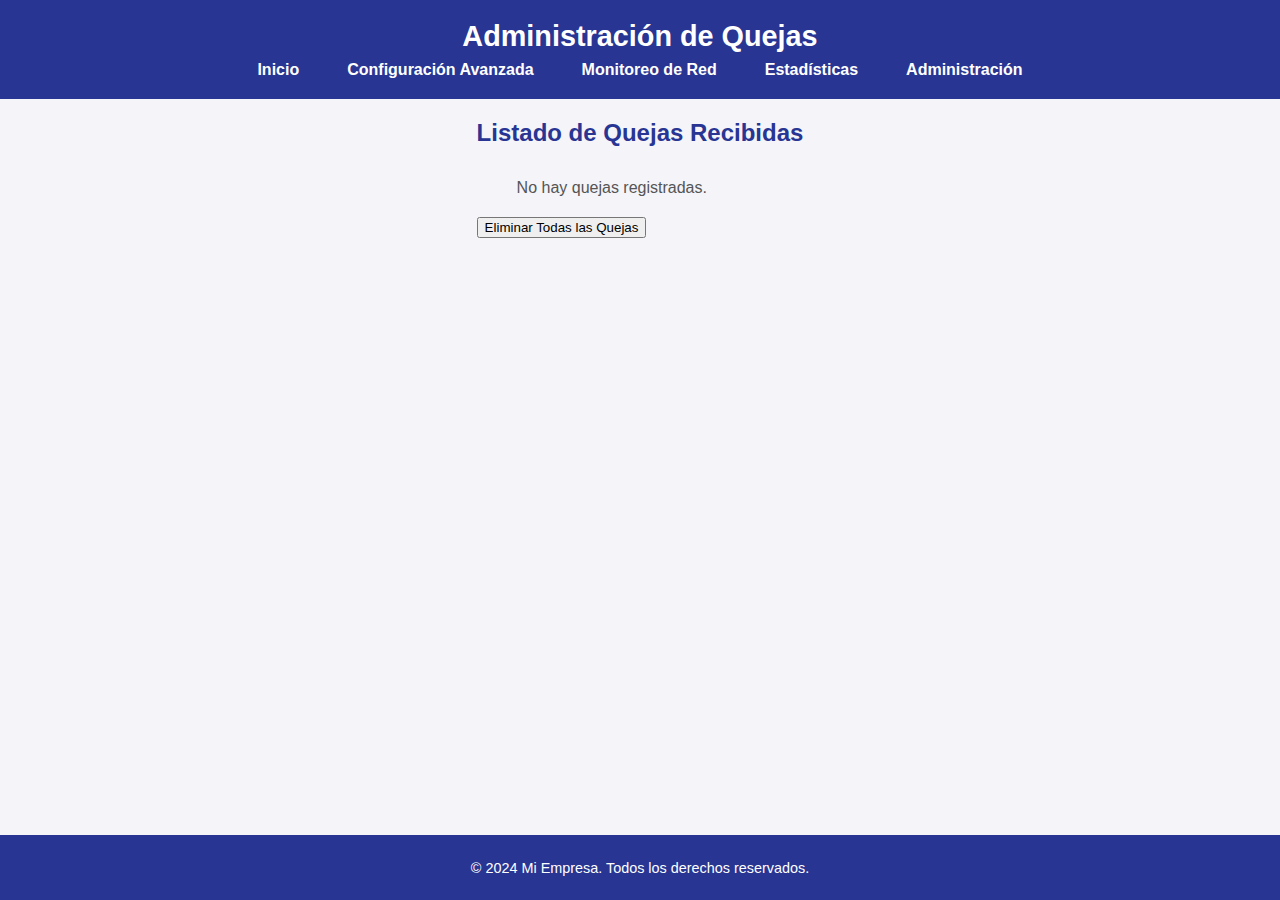
<file: soporte.html>
<!DOCTYPE html>
<html lang="es">
<head>
    <meta charset="UTF-8">
    <meta name="viewport" content="width=device-width, initial-scale=1.0">
    <title>Administración de Quejas</title>
    <link rel="stylesheet" href="styles.css">
    <script>
        function cargarQuejas() {
            const contenedor = document.getElementById("lista-quejas");
            const quejas = JSON.parse(localStorage.getItem("quejas")) || [];

            if (quejas.length === 0) {
                contenedor.innerHTML = "<p>No hay quejas registradas.</p>";
                return;
            }

            contenedor.innerHTML = "";
            quejas.forEach((queja, index) => {
                const item = document.createElement("li");
                item.textContent = `#${index + 1}: ${queja}`;
                contenedor.appendChild(item);
            });
        }

        function limpiarQuejas() {
            localStorage.removeItem("quejas");
            alert("Todas las quejas han sido eliminadas.");
            cargarQuejas();
        }

        // Escuchar el evento de cambio en localStorage
        window.addEventListener("storage", cargarQuejas);

        document.addEventListener("DOMContentLoaded", cargarQuejas);
    </script>
</head>
<body>
    <header>
        <h1>Administración de Quejas</h1>
        <nav>
            <ul>
                <li><a href="inicio.html">Inicio</a></li>
                <li><a href="configuracion.html">Configuración Avanzada</a></li>
                <li><a href="monitoreo.html">Monitoreo de Red</a></li>
                <li><a href="estadisticas.html">Estadísticas</a></li>
                <li><a href="soporte.html" class="active">Administración</a></li>
            </ul>
        </nav>
    </header>
    <main>
        <h2>Listado de Quejas Recibidas</h2>
        <ul id="lista-quejas"></ul>
        <button onclick="limpiarQuejas()">Eliminar Todas las Quejas</button>
    </main>
    <footer>
        <p>&copy; 2024 Mi Empresa. Todos los derechos reservados.</p>
    </footer>
</body>
</html>
</file>
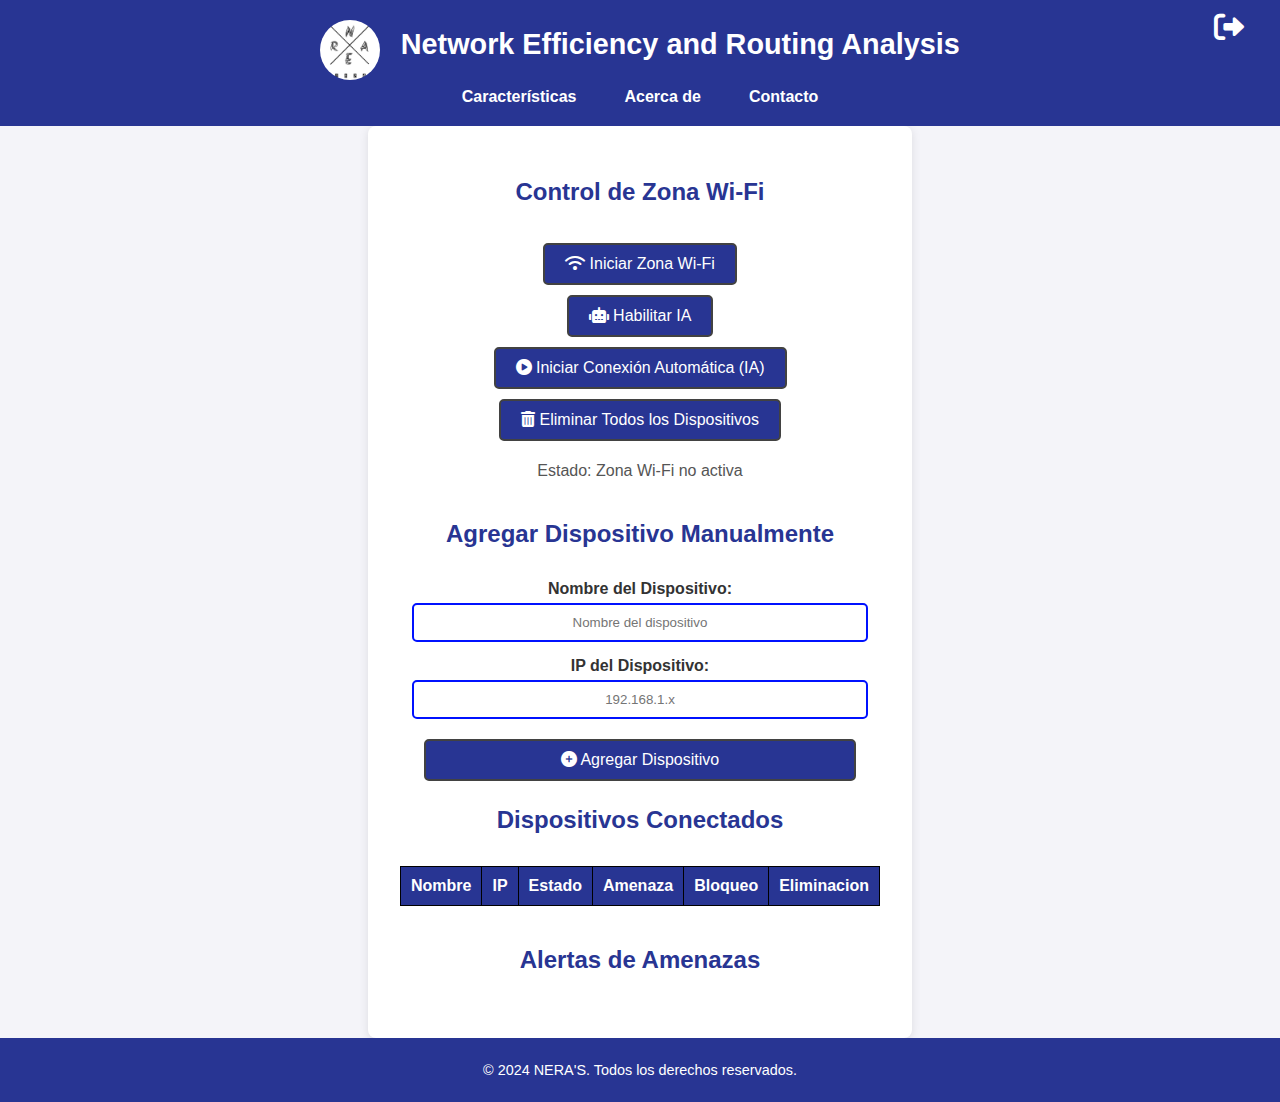
<file: usuario.html>
<!DOCTYPE html>
<html lang="es">

<head>
    <meta charset="UTF-8">
    <meta name="viewport" content="width=device-width, initial-scale=1.0">
    <title>NERA'S - Network Efficiency and Routing Analysis</title>
    <link rel="stylesheet" href="styles.css">
    <link rel="stylesheet" href="https://cdnjs.cloudflare.com/ajax/libs/font-awesome/6.0.0-beta3/css/all.min.css">
    <link rel="icon" href="img/WhatsApp Image 2024-10-31 at 4.57.29 PM.jpeg" type="image/png"> <!-- Favicon -->
    <style></style>
</head>

<body>
    <header>
        <img src="img/WhatsApp Image 2024-10-31 at 4.57.29 PM.jpeg" alt="NERA'S Logo">
        <h1>Network Efficiency and Routing Analysis</h1>

        <!-- Ícono de Cerrar sesión -->
        <a href="javascript:void(0);" id="logoutLink" onclick="logout()">
            <i class="fas fa-sign-out-alt"></i>
        </a>

        <nav>
            <ul>
                <li><a href="caracteristicas.html">Características</a></li>
                <li><a href="acercade.html">Acerca de</a></li>
                <li><a href="contactos.html">Contacto</a></li>
                
               
            </ul>
        </nav>
    </header>

    <main class="container">
        <h2>Control de Zona Wi-Fi</h2>

        <button id="startWifiZone" class="btn"><i class="fas fa-wifi"></i> Iniciar Zona Wi-Fi</button>

        <button id="enableAI" class="btn"><i class="fas fa-robot"></i> Habilitar IA</button>
        <button id="toggleAI" class="btn"><i class="fas fa-play-circle"></i> Iniciar Conexión Automática (IA)</button>

        <button id="clearDevices" class="btn"><i class="fas fa-trash-alt"></i> Eliminar Todos los Dispositivos</button>

        <p id="wifiStatus">Estado: Zona Wi-Fi no activa</p>

        <h2>Agregar Dispositivo Manualmente</h2>
        <form id="manualAddForm">
            <label for="manualDeviceName">Nombre del Dispositivo:</label>
            <input type="text" id="manualDeviceName" placeholder="Nombre del dispositivo" required>

            <label for="manualDeviceIp">IP del Dispositivo:</label>
            <input type="text" id="manualDeviceIp" placeholder="192.168.1.x" required>

            <button type="button" id="addDeviceManually" class="btn"><i class="fas fa-plus-circle"></i> Agregar Dispositivo</button>
        </form>

        <h2>Dispositivos Conectados</h2>
        <table>
            <thead>
                <tr>
                    <th>Nombre</th>
                    <th>IP</th>
                    <th>Estado</th>
                    <th>Amenaza</th>
                    <th>Bloqueo</th>
                    <th>Eliminacion</th>
                </tr>
            </thead>
            <tbody id="deviceTableBody">
                <!-- Aquí se mostrarán los dispositivos conectados -->
            </tbody>
        </table>

       

        <h2>Alertas de Amenazas</h2>
        <ul id="threatAlerts">
            <!-- Aquí se mostrarán las alertas de amenazas -->
        </ul>

    </main>

    <footer>
        <p>&copy; 2024 NERA'S. Todos los derechos reservados.</p>
    </footer>

    <script src="script.js"></script>
    <script>
        // Función de cierre de sesión
        function logout() {
            // Aquí puedes realizar alguna lógica de cierre de sesión si es necesario,
            // por ejemplo, borrar cookies, almacenamiento local, o simplemente redirigir.
            window.location.href = "index.html"; // Redirigir al index
        }
    </script>
</body>

</html>
</file>
<file: styles.css>
/* General */
body {
    display: flex;
    flex-direction: column;
    justify-content: center;
    align-items: center;
    font-family: 'Arial', sans-serif;
    margin: 0;
    padding: 0;
    color: #333;
    background-color: #f4f4f9;
    min-height: 100vh;
}

/* Header */
header {
    background-color: #283593;
    color: white;
    padding: 20px;
    text-align: center;
    position: relative;
    width: 99%;
}

header img {
    height: 3.75rem;
    vertical-align: middle;
    border-radius: 50%;
    margin-right: 1rem;
}

header h1 {
    display: inline-block;
    margin: 0;
    font-size: 1.8rem;
}

header nav ul {
    list-style: none;
    padding: 0;
    margin: 0;
    display: flex;
    justify-content: center;
    gap: 1rem;
    margin-top: 0.5rem;
}

header nav ul li {
    display: inline;
}
/* botones de header */
header nav ul li a {
    text-decoration: none;
    color: white;
    font-weight: bold;
    padding: 0.5rem 1rem;
    transition: background-color 0.3s ease;
}

/* la forma de los botones  */
header nav ul li a:hover {
    background-color: #3949ab;
    border-radius: 10px;
}

#logoutLink {
    font-size: 30px;
    /* Tamaño adecuado para el ícono */
    text-decoration: none;
    color: #fff;
    padding: 10px;
    border-radius: 50px;
    position: absolute;
    top: 1px;
    right: 40px;
    transition: background-color 0.3s;
}

#logoutLink:hover {
    color: #ff4081;
}

/* Main Content */
main.container {
    display: flex;
    flex-direction: column;
    padding: 2rem;
    max-width: 90rem;
    align-items: center;
    justify-content: center;
    text-align: center;
    margin: 0 auto;
    background-color: rgb(255, 255, 255);
    box-shadow: 0 2px 10px rgba(0, 0, 0, 0.1);
    border-radius: 0.5rem;
    flex: 1;
}

main h2 {
    color: #283593;
    font-size: 1.5rem;
    margin-bottom: 2rem;
}

main p {
    font-size: 1rem;
    margin-bottom: 20px;
    color: #555;
}

/* Buttons */
.btn {
    display: inline-block;
    padding: 10px 20px;
    background-color: #283593;
    color: white;
    text-decoration: none;
    border: 2px solid rgb(66, 66, 66);
    border-radius: 5px;
    font-size: 1rem;
    cursor: pointer;
    transition: background-color 0.3s ease;
    margin: 5px 0;
}

.btn:hover {
    background-color: #3949ab;
    border-radius: 20px;
}

button:disabled {
    background-color: #b0bec5;
    cursor: not-allowed;
}

/* Forms */
form {
    display: flex;
    flex-direction: column;
    justify-content: center;
    align-items: center;
    max-width: 600px;
    width: 100%;
    margin: 0 auto;
}

form label {
    display: block;
    margin-bottom: 5px;
    font-weight: bold;
    text-align: center; /* Centra el texto de las etiquetas */
}

form input {
    padding: 10px;
    border: 1px solid #4CAF50;
    border-radius: 5px;
    background-color: #ffffff;
    color: #0a0a0a;
    width: 90%;
    margin-bottom: 15px;
    border: 2px solid #0011ff;
    border-radius: 5px;
    text-align: center; /* Centra el texto dentro de los inputs */
}

form button {
    background-color: #4CAF50;
    color: white;
    padding: 10px 15px;
    border: none;
    border-radius: 5px;
    cursor: pointer;
    transition: background-color 0.3s ease;
    width: 90%;
    margin-top: 10px;
}

form button:hover {
    background-color: #45a049;
}

/* Table */
table {
    width: 100%;
    max-width: 100%;
    border-collapse: collapse;
    margin-bottom: 20px;
    table-layout: auto;
}

table th,
table td {
    padding: 10px;
    text-align: left;
    border: 1px solid #000000;
    word-wrap: break-word;
}

table th {
    background-color: #283593;
    color: white;
    text-align: center;
}

table tr:nth-child(even) {
    background-color: #f9f9f9;
}

table button {
    padding: 5px 10px;
    font-size: 0.9rem;
    background-color: #ff0000;
    color: rgb(247, 246, 246);
    border: none;
    border-radius: 4px;
    cursor: pointer;
    transition: background-color 0.3s ease;
}

table button:hover {
    background-color: #d81b60;
}

table button:disabled {
    background-color: #b0bec5;
    cursor: not-allowed;
}

/* Responsive Design for Table */
@media (max-width: 768px) {
    table {
        display: block;
        overflow-x: auto;
    }

    table th,
    table td {
        font-size: 0.8rem;
    }
}

/* Alerts */
#threatAlerts {
    list-style: none;
    padding: 0;
    margin: 0;
    color: #d32f2f;
}

#threatAlerts li {
    margin: 5px 0;
    padding: 10px;
    background-color: #ffebee;
    border-left: 5px solid #d32f2f;
    border-radius: 4px;
}

/* Footer */
footer {
    text-align: center;
    padding: 10px;
    background-color: #283593;
    color: white;
    font-size: 0.9rem;
    margin-top: auto;
    position: relative;
    bottom: 0;
    width: 103%;
}

/* Responsive Design */
@media (max-width: 400px) {
    header h1 {
        font-size: 1.2rem;
    }

    header nav ul {
        flex-direction: column;
        gap: 10px;
    }

    .btn {
        font-size: 0.9rem;
    }

    table th,
    table td {
        font-size: 0.8rem;
    }

    .container {
        width: 80%;
    }

    header,
    footer {
        text-align: center;
    }

}

.container2 {
    max-width: 700px;
    display: flex;
    justify-content: center;
    align-items: center;
    height: 10%;
    width: 90%;
    margin: 0 auto;
    border-radius: 30px;
}

.screen {
    display: flex;
    flex-direction: column;
    align-items: center;
    justify-content: center;
    text-align: center;
    width: 400px;
    padding: 50px;
    border-radius: 15px;
    box-shadow: 0 8px 16px rgba(0, 0, 0, 0.2);
}

.screen h1 {
    font-size: 24px;
    margin-bottom: 15px;
}

.screen p {
    font-size: 18px;
    margin: 8px 0;
}

.screen .btn {
    background: linear-gradient(to bottom, #ff0033, #a80021);
    color: white;
    border: none;
    border-radius: 10px;
    padding: 10px 15px;
    margin: 30px 0;
    cursor: pointer;
}

.screen .btn:hover {
    opacity: 0.8;
    width: 110px;
}

/*display de inicio*/
.social-icons span {
    display: inline-block;
    margin: 20px;
    font-size: 14px;
    height: 30px;
}

.screen {
    display: none;
}

.welcome-screen {
    display: flex;
}

.screen.active {
    display: flex;
}

form input:focus {
    outline: 2px solid #ffffff;
    transition: outline 0.3s ease-in-out;
}

.screen {
    display: none;
}

.welcome-screen {
    display: flex;
}

.screen.active {
    display: flex;
}

form input:focus {
    outline: 2px solid #0400ff;
    transition: outline 0.3s ease-in-out;
}

/* Modal Styles */
.modal {
    max-width: 700%;
    display: none;
    position: fixed;
    top: 0;
    left: 0;
    width: 99%;
    height: 100%;
    background: rgba(255, 255, 255, 0.5);
    justify-content: center;
    align-items: center;
    z-index: 100;
}

.modal.active {
    display: flex;
}

/* contenedor de inicio y registro*/
.modal-content {
    background: white;
    padding: 20px;
    border-radius: 10px;
    width: 70%;
    max-width: 230px;
    right: 10px;
    box-shadow: 0 5px 15px rgba(0, 0, 0, 0.3);
    text-align: center;
    position: relative;
}
.modal-content2 {
    background: white;
    padding: 10px;
    border-radius: 20px;
    width: 65%;
    right: 5px;
    box-shadow: 0 5px 5px rgba(0, 0, 0, 0.3);
    text-align: center;
    position: relative;
}

.modal-content h2 {
    margin: 0 0 1rem;
}

.modal-content button {
    margin-top: 1rem;
}

.close-modal {
    position: absolute;
    top: -10px;
    right:-1px;
    background: transparent;
    color: #f44336;
    border: none;
    font-size: 20px;
    cursor: pointer;
    transition: color 0.3s ease;
}
.close-modal2 {
    position: absolute;
    top:-3px;
    right: 3px;
    background: transparent;
    color: #f44336;
    border: none;
    font-size: 25px;
    cursor: pointer;
    transition: color 0.3s ease;
}

.close-modal:hover {
    background: #d32f2f;
}

/* Social Media Buttons */
.social-login {
    display: flex;
    justify-content: center;
    gap: 10px;
    margin-top: 15px;
}

.social-login button {
    display: flex;
    align-items: center;
    justify-content: center;
    border: none;
    border-radius: 5px;
    padding: 10px;
    font-size: 9px;
    cursor: pointer;
    color: white;
}

.social-login button img {
    width: 10px;
    height: 10px;
    margin-right: 10px;
}

.btn-google {
    background-color: #db4437;
}

.btn-facebook {
    background-color: #4267B2;
}

.btn-instagram {
    background-color: #C13584;
}

.btn-google:hover {
    background-color: #c23321;
}

.btn-facebook:hover {
    background-color: #365899;
}

.btn-instagram:hover {
    background-color: #a12d6e;
}

/* Membership Section */
.membresias {
    display: grid;
    grid-template-columns: repeat(3, 1fr);
    gap: 20px;
    padding: 20px;
}

.membresia {
    border: 2px solid #000000;
    border-radius: 5px;
    padding: 15px;
    text-align: center;
    border: rgb(0, 0, 0) 1px solid;
    background-color: #ebf1f7;
    box-shadow: 0 2px 5px rgba(0, 0, 0, 0.1);
}

.membresia button {
    background: #007bff;
    color: rgb(0, 0, 0);
    border: none;
    padding: 10px 15px;
    border-radius: 5px;
    cursor: pointer;
    font-size: 14px;
}

.membresia button:hover {
    background: #0056b3;
}

.container {
    max-width: 1800px;
    margin: 40px auto;
    padding: 20px;
    top: 1800px;
    background-color: #ffffff;
    border-radius: 10px;
    flex: 20;
}

.contact-info {
    display: flex;
    flex-wrap: wrap;
    justify-content: space-between;
    margin-bottom: 20px;
}

.contact-info div {
    width: 48%;
}

.contact-info h3 {
    font-size: 1.5rem;
    margin-bottom: 10px;
}

.contact-info p {
    font-size: 1.1rem;
    color: #555;
}
 /* Mejora de la apariencia de la lista desplegable */
 select {
    width: 100%;
    padding: 10px;
    margin: 10px 0;
    border: 1px solid #ccc;
    border-radius: 5px;
    background-color: #f9f9f9;
    font-size: 16px;
    color: #333;
    appearance: none;
    cursor: pointer;
    outline: none;
}

select:hover {
    background-color: #e8f0fe;
    border-color: #007bff;
}

select:focus {
    border-color: #007bff;
    box-shadow: 0 0 5px rgba(0, 123, 255, 0.5);
}

option {
    padding: 10px;
    background-color: #fff;
    color: #333;
}

option:hover {
    background-color: #f1f1f1;
}
</file>
